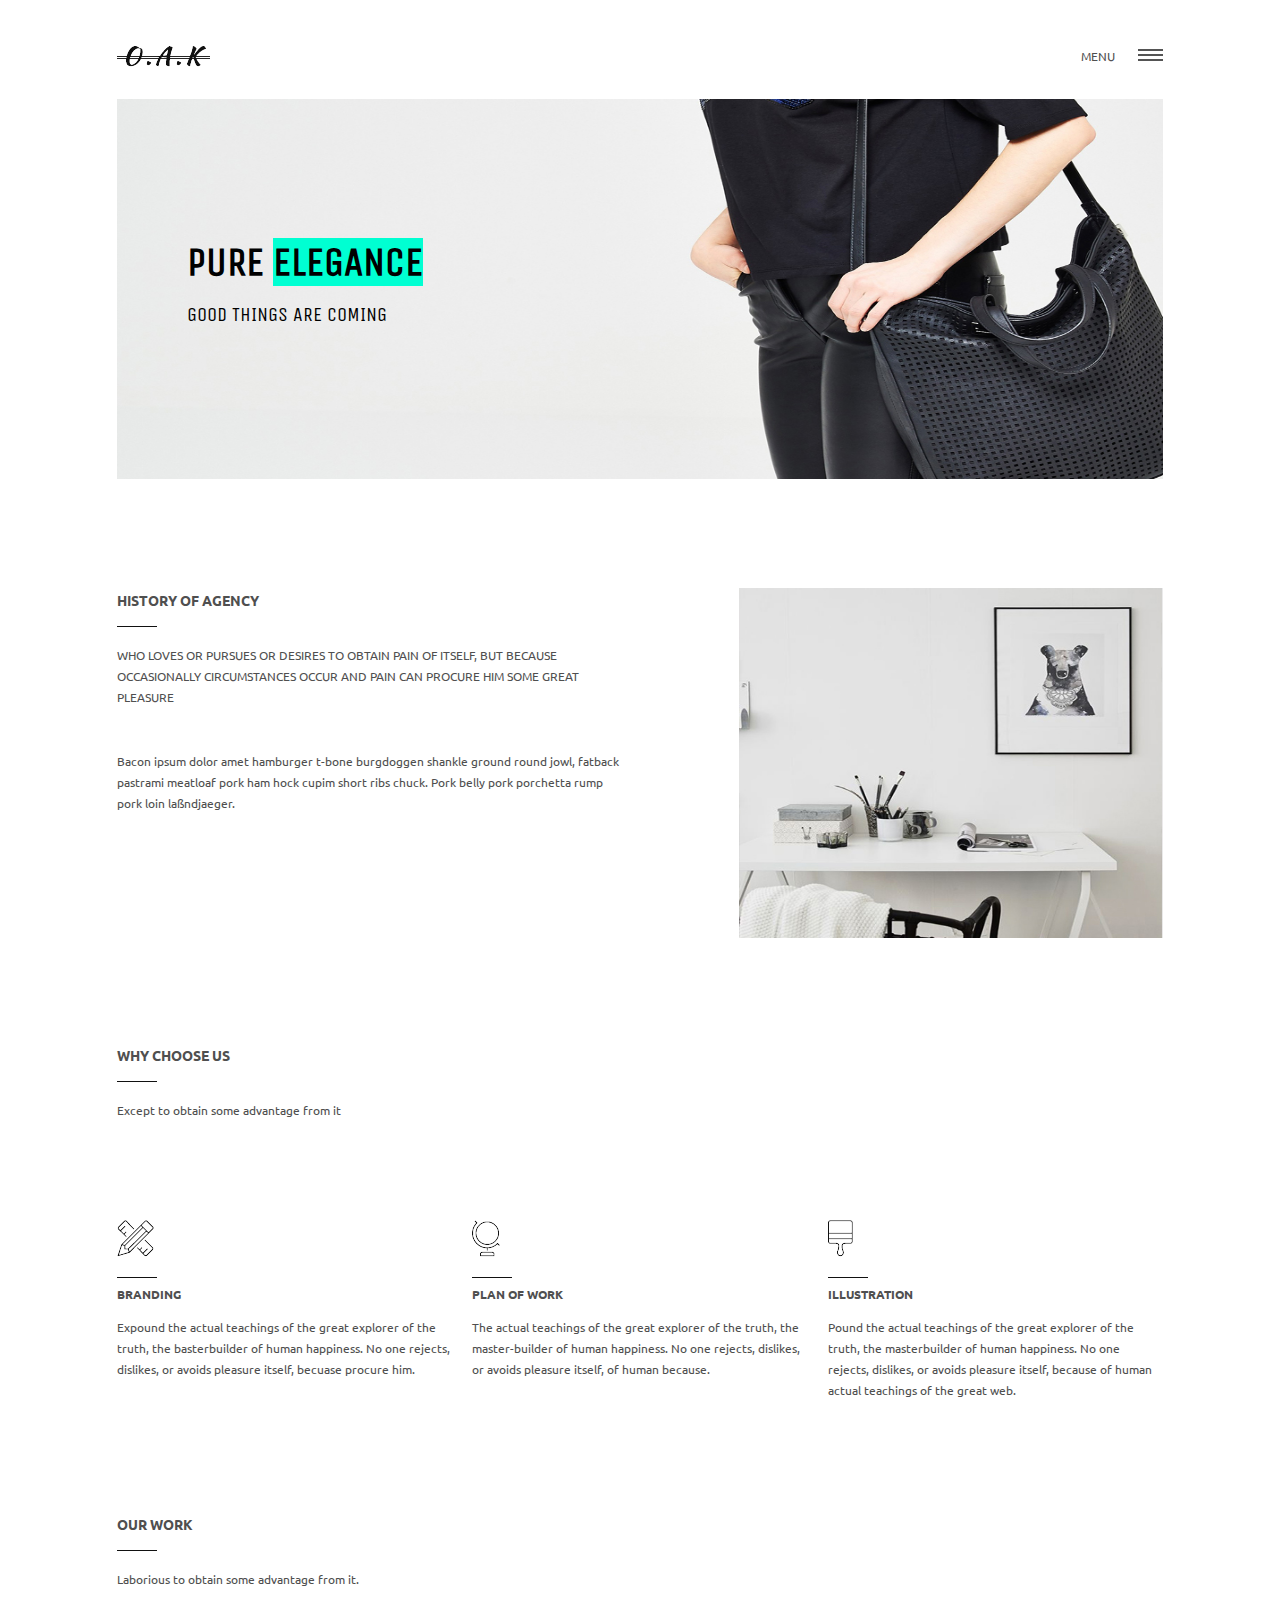
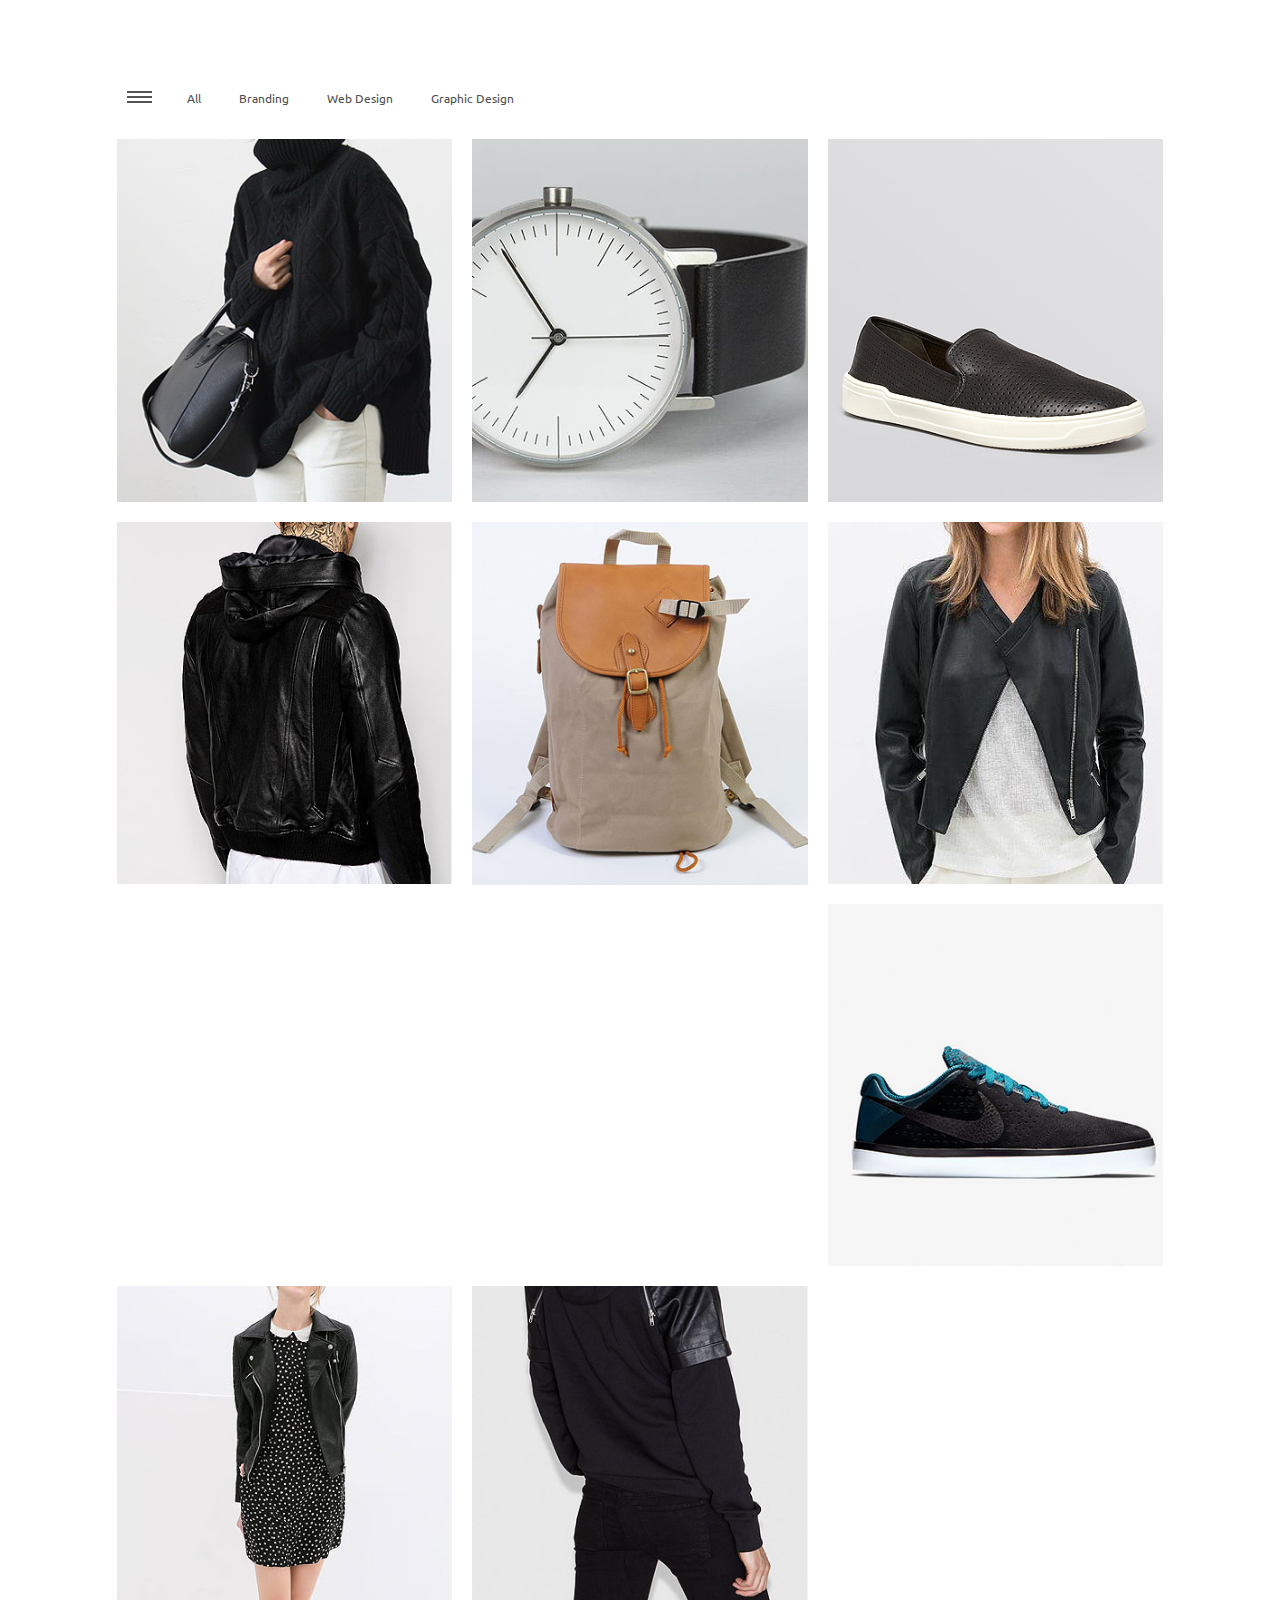
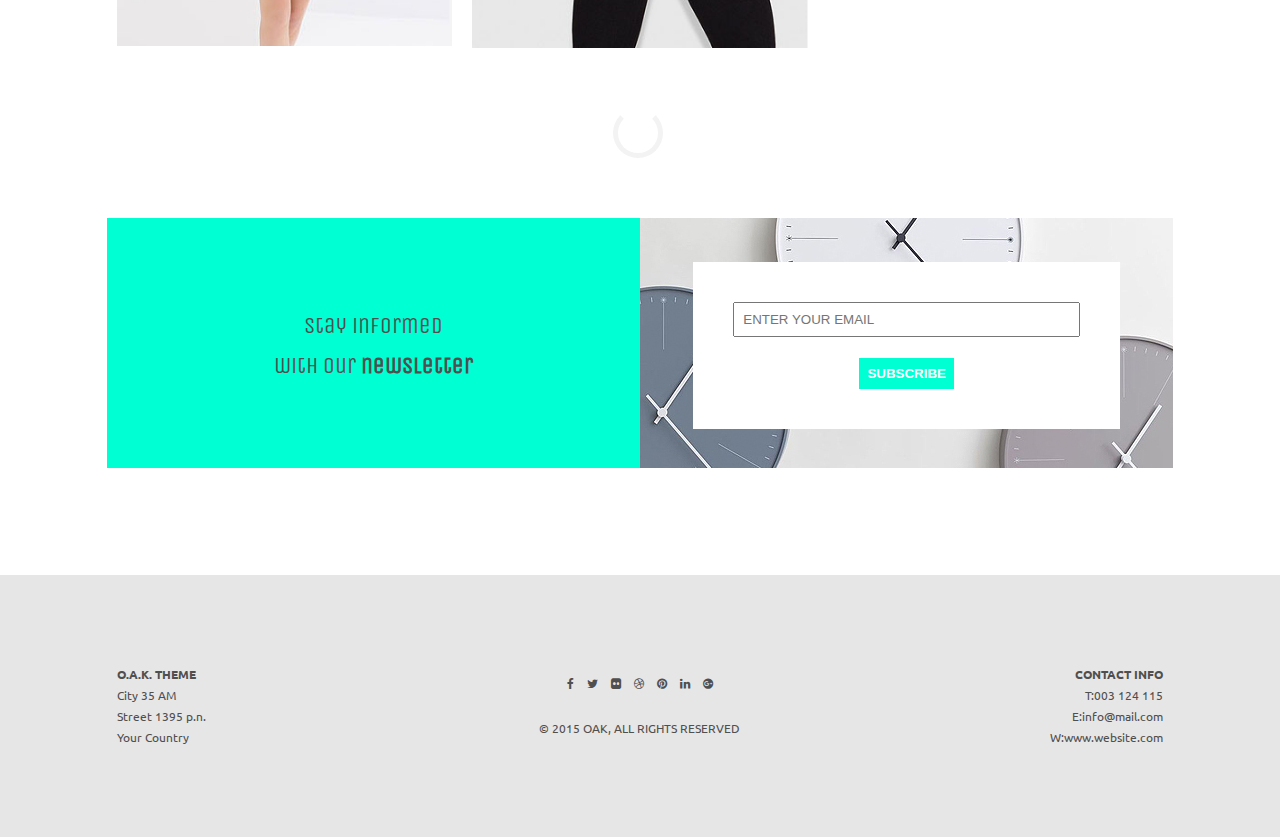
<file: index.html>
<!DOCTYPE html>
<html>
<head>
  <meta charset="utf-8">
  <title>O.A.K.</title>
  <meta name="viewport" content="width=device-width, initial-scale=1">
  <link rel="stylesheet" type="text/css" href="oak_css.css">
  <link rel="stylesheet" href="https://cdnjs.cloudflare.com/ajax/libs/font-awesome/4.7.0/css/font-awesome.min.css">
  <link href="https://fonts.googleapis.com/css?family=Raleway:400,700|Ubuntu:400,700|Unica+One" rel="stylesheet">
  <link href="https://fonts.googleapis.com/icon?family=Material+Icons" rel="stylesheet">
</head>



<body>
	<div class="maincontainer">
		<header>
			<div id="top">
				<img id="logo" src="home/assets/logo.png" alt="Logo">
				<a id="menu-nav" href="#"> 
					<span id="menu-text" class="uppercase">menu</span>
					<img id="menu-ham" src="home/assets/hamburger.png" alt="Hamburger">
					</a>
				</nav>
			</div>

			<div class="row">
			    <img class= "col-12 col-s-12" id="landingimage" src="home/images/header.jpg" alt="Header Image"> 
				<h1 class="uppercase bold"> Pure <span id="elegance">Elegance</span></h1>
				<h2 class="uppercase"> Good Things are coming</h2>
			</div>
		</header>

		<section id="history" class="row">
			<div class="col-6 col-s-12">
				<header class="uppercase bold"> History of agency</header>
				<img src="home/assets/line.png" alt="Line">
				<p class="uppercase" id="historydesc"> Who loves or pursues or desires to obtain pain of itself, but because occasionally circumstances occur and pain can procure him some great pleasure </p>
				<p>Bacon ipsum dolor amet hamburger t-bone burgdoggen shankle ground round jowl, fatback pastrami meatloaf pork ham hock cupim short ribs chuck. Pork belly pork porchetta rump pork loin laßndjaeger.</p>
			</div>
			<div class="col-1"> </div>
			<div class="col-5 col-s-12">
				<img id="historypic" src="home/images/history.jpg" alt="History">
			</div>	
		</section>


		<section>
		    <div id="whyus">
				<header class="uppercase bold">Why choose us</header>
				<img src="home/assets/line.png" alt="Line">
				<p>Except to obtain some advantage from it</p>
		    </div>

			<div class="row">
				<article class="col-4 col-s-12">  
					  <section> 
					  	<img src="home/assets/pencils.png" alt="Pencils"><br>
					  	<img src="home/assets/line.png" alt="Line">
					  </section>
					  <section>
					  	<header class="uppercase bold">Branding </header>
					  	<p>Expound the actual teachings of the great explorer of the truth, the basterbuilder of human happiness. No one rejects, dislikes, or avoids pleasure itself, becuase procure him.</p>
					  </section>
				</article>

				<article class="col-4 col-s-12">
				  <section> 
				    <img src="home/assets/globe.png" alt="Globe"><br>
				    <img src="home/assets/line.png" alt="Line">
				  </section>
				  <section>
				  	<header class="uppercase bold"> Plan of work </header>
				  	<p>The actual teachings of the great explorer of the truth, the master-builder of human happiness. No one rejects, dislikes, or avoids pleasure itself, of human because.</p>
				  </section>
				</article>

				<article class="col-4 col-s-12">
				    <section> 
				    <img src="home/assets/brush.png" alt="Brush"><br>
				    <img src="home/assets/line.png" alt="Line">
				  </section>
				  <section>
				  	<header class="uppercase bold"> Illustration </header>
				  	<p>Pound the actual teachings of the great explorer of the truth, the masterbuilder of human happiness. No one rejects, dislikes, or avoids pleasure itself, because of human actual teachings of the great web.</p>
				  </section>
				</article>

			</div>
		</section>

		<main>
			<div id="ourwork">
				<header class="uppercase bold">Our work</header>
				<img src="home/assets/line.png" alt="Line">
				<p>Laborious to obtain some advantage from it.</p>
			</div>
			<nav id="ourwork-nav">
				<a class="work-nav" href="#">
					<img id="work-nav-ham" src="home/assets/hamburger.png">
				</a>
				<div id="nav-anchors">
					<a class="work-nav" href="#">All</a>
					<a class="work-nav" href="#">Branding</a>
					<a class="work-nav" href="#">Web Design</a>
					<a class="work-nav" href="#">Graphic Design</a>
				</div>
			</nav>
			
			
			<section>
				<div class="row">
					<article class="col-s-6 col-4">
					    <a href="#">
					    	<div class="overlay">
								<img class="portfolio" src="home/images/portfolio1.jpg" alt="Portfolio Item">
								<span>
									<div class="overlay-text-top">
										 <i class="material-icons">favorite_border</i><br>
										 250</div>
									<div class="overlay-text-bottom uppercase"><b>Style Fashion</b><br>New Bag &amp; Style Fashion </div>
								</span>
							</div>
						</a>
					</article>
				
					<article class="col-s-6 col-4">
					    <a href="#">
					    	<div class="overlay">
								<img class="portfolio" src="home/images/portfolio2.jpg" alt="Portfolio Item">
								<span>								<div class="overlay-text-top">
										 <i class="material-icons">favorite_border</i><br>
										 4754</div>
									<div class="overlay-text-bottom uppercase"><b>Style Fashion</b><br>New Bag &amp; Style Fashion </div>
								</span>
							</div>
						</a>
					</article>

					<article class="col-s-6 col-4">
					    <a href="#">
					    	<div class="overlay">
								<img class="portfolio" src="home/images/portfolio3.jpg" alt="Portfolio Item">
								<span>								<div class="overlay-text-top">
										 <i class="material-icons">favorite_border</i><br>
										 2727</div>
									<div class="overlay-text-bottom uppercase"><b>Style Fashion</b><br>New Bag &amp; Style Fashion </div>
								</span>
							</div>
						</a>
					</article>

					<article class="col-s-6 col-4">
					    <a href="#">
					    	<div class="overlay">
								<img class="portfolio" src="home/images/portfolio4.jpg" alt="Portfolio Item">
								<span>	
									<div class="overlay-text-top">
										 <i class="material-icons">favorite_border</i><br>
										 2876</div>
									<div class="overlay-text-bottom uppercase"><b>Style Fashion</b><br>New Bag &amp; Style Fashion </div>
								</span>
							</div>
						</a>
					</article>

					<article class="col-s-6 col-4">
					    <a href="#">
					    	<div class="overlay">
								<img class="portfolio" src="home/images/portfolio5.jpg" alt="Portfolio Item">
								<span>	
									<div class="overlay-text-top">
										 <i class="material-icons">favorite_border</i><br>
										 86576</div>
									<div class="overlay-text-bottom uppercase"><b>Style Fashion</b><br>New Bag &amp; Style Fashion </div>
								</span>
							</div>
						</a>
					</article>

					<article class="col-s-6 col-4">
					    <a href="#">
					    	<div class="overlay">
								<img class="portfolio" src="home/images/portfolio6.jpg" alt="Portfolio Item">
								<span>	
									<div class="overlay-text-top">
										 <i class="material-icons">favorite_border</i><br>
										 9876</div>
									<div class="overlay-text-bottom uppercase"><b>Style Fashion</b><br>New Bag &amp; Style Fashion </div>
								</span>
							</div>
						</a>
					</article>

					<article class="col-s-6 col-4">
					    <a href="#">
					    	<div class="overlay">
								<img class="portfolio" src="home/images/portfolio7.jpg" alt="Portfolio Item">
								<span>	
									<div class="overlay-text-top">
										 <i class="material-icons">favorite_border</i><br>
										 2124</div>
									<div class="overlay-text-bottom uppercase"><b>Style Fashion</b><br>New Bag &amp; Style Fashion </div>
								</span>
							</div>
						</a>
					</article>

					<article class="col-s-6 col-4">
					    <a href="#">
					    	<div class="overlay">
								<img class="portfolio" src="home/images/portfolio8.jpg" alt="Portfolio Item">
								<span>	<div class="overlay-text-top">
										 <i class="material-icons">favorite_border</i><br>
										 3005</div>
									<div class="overlay-text-bottom uppercase"><b>Style Fashion</b><br>New Bag &amp; Style Fashion </div>
								</span>
							</div>
						</a>
					</article>

					<article class="col-s-6 col-4">
					    <a href="#">
					    	<div class="overlay">
								<img class="portfolio" src="home/images/portfolio9.jpg" alt="Portfolio Item">
								<span>	
									<div class="overlay-text-top">
										 <i class="material-icons">favorite_border</i><br>
										 594</div>
									<div class="overlay-text-bottom uppercase"><b>Style Fashion</b><br>New Bag &amp; Style Fashion </div>
								</span>
							</div>
						</a>
					</article>
				</div>

			</section>
		</main>

		<div class="loader"></div>


		<aside class="row" id="newsletter">
			<section id="newsletter-left" class="col-6 col-s-12"> 
				<p id="newsletter-text">Stay informed<br>with our <span class="bold">newsletter</span></p>
			</section>

			<section id="newsletter-right" class="col-6 col-s-12">
				<img id="clock" src="home/images/clock.jpg" alt="Clock">
					<form>
						<input id="email" type="text" name="email" placeholder="ENTER YOUR EMAIL"> <br><br>
						<input id="subscribe" type="submit" value="SUBSCRIBE" name="subscribe">
					</form>
			</section>
		</aside>
	</div>

	<footer class="row">
		<section class="col-2 col-s-12" id="leftcol-footer">
			<p><span class="uppercase bold">O.A.K. Theme</span><br>City 35 AM <br>Street 1395 p.n.<br>Your Country</p>
		</section>

		<div class="col-2"> </div>

		<section class="col-4 col-s-12" id="midcol-footer">
			<p class="uppercase">
				<a class = "iconlink" href="#">
					<i id="icons" class="fa fa-facebook"></i>
				</a>
				<a class = "iconlink" href="#">
					<i id="icons" class="fa fa-twitter"></i>
				</a>
				<a class = "iconlink" href="#"> 
					<i id="icons" class="fa fa-flickr"></i>
				</a>
				<a class = "iconlink" href="#">
					<i id="icons" class="fa fa-dribbble"></i>
				</a>
				<a class = "iconlink" href="#">
					<i id="icons" class="fa fa-pinterest"></i>
				</a>
				<a class = "iconlink" href="#">
					<i id="icons" class="fa fa-linkedin"></i>
				</a>
				<a class = "iconlink" href="#">
					<i id="icons" class="fa fa-google-plus-official"></i>
				</a>
				<br>
			&copy; 2015 Oak, All Rights Reserved</p>
		</section>

	    <div class="col-2"> </div>

		<section class="col-2 col-s-12" id="rightcol-footer">
			<p><span class="uppercase bold">Contact Info</span><br>T:003 124 115<br>E:info@mail.com<br>W:www.website.com</p>
		</section>
	</footer>


</body>

</html>
</file>
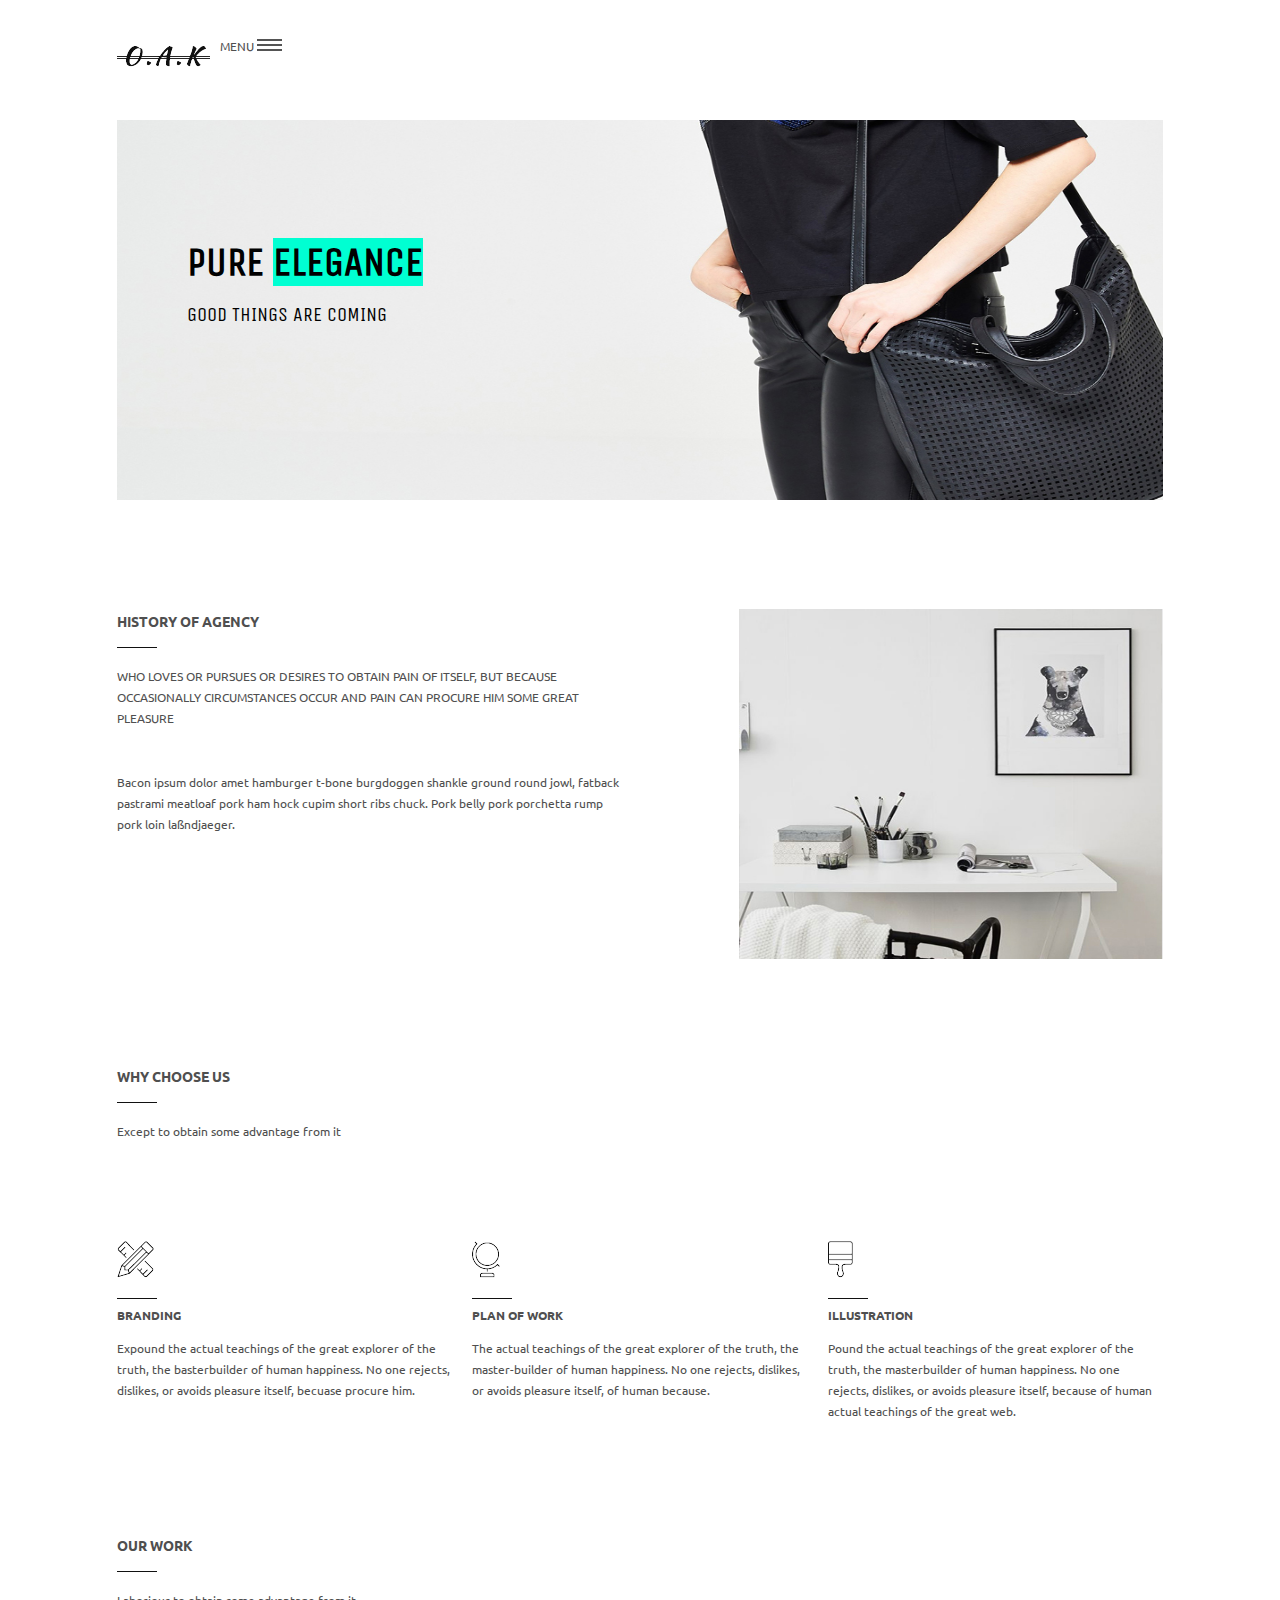
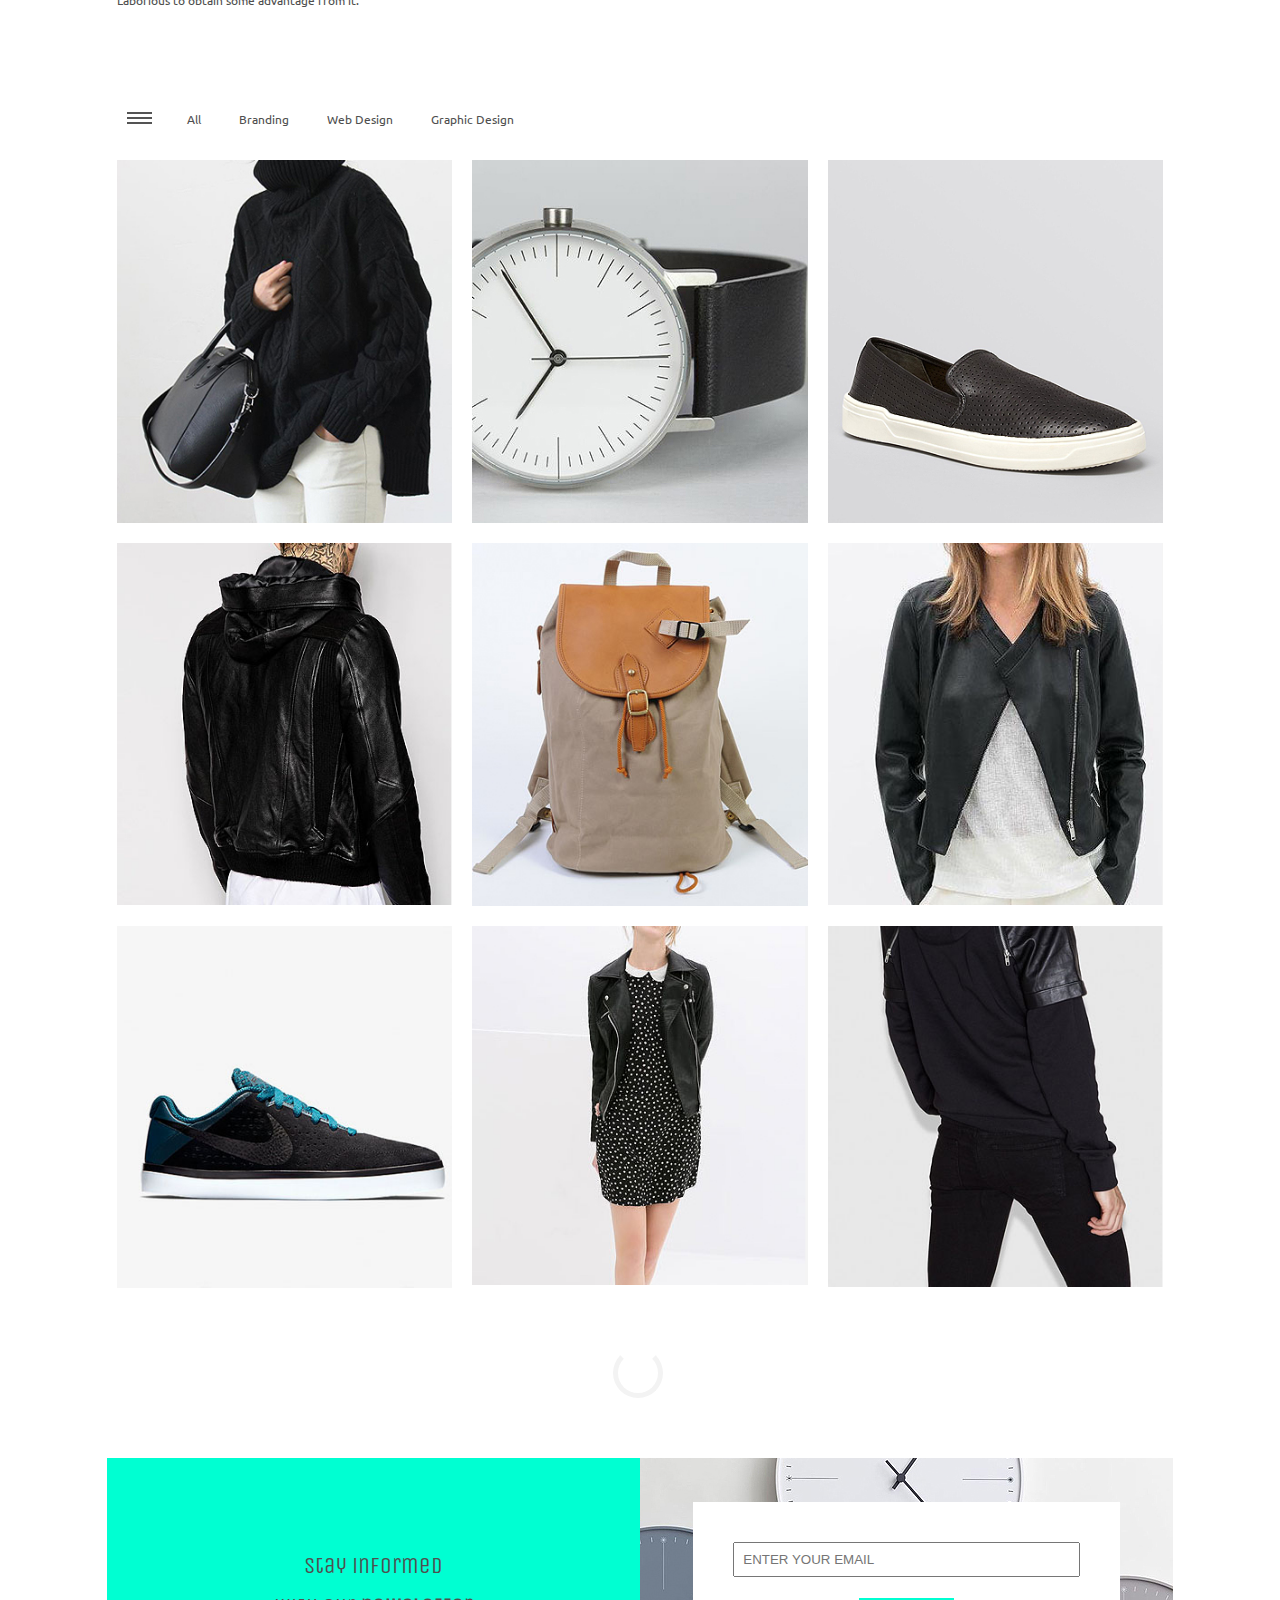
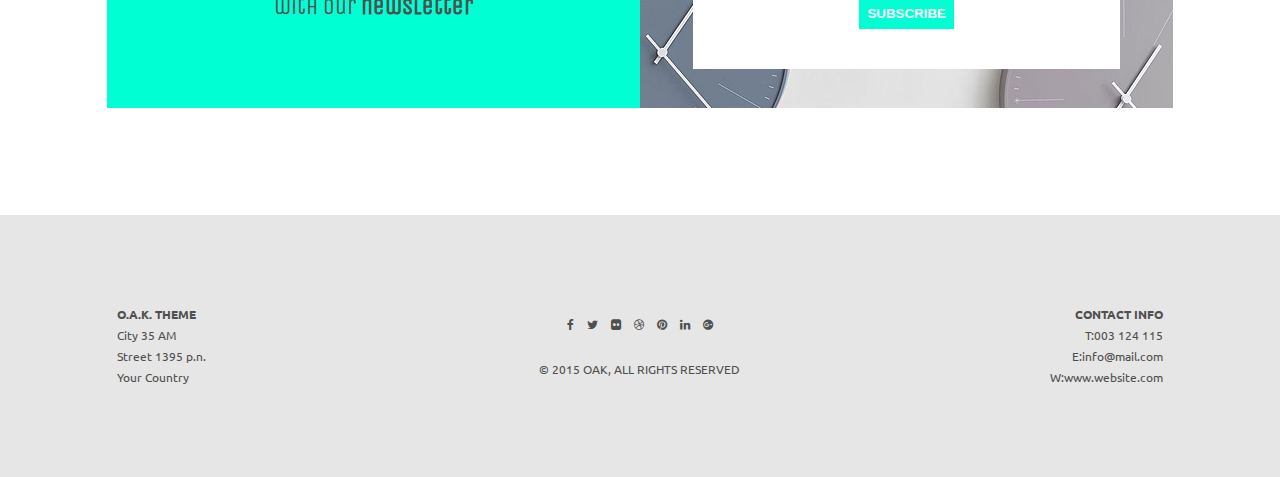
<file: oak_index.html>
<!DOCTYPE html>
<html>
<head>
  <meta charset="utf-8">
  <title>O.A.K.</title>
  <link rel="stylesheet" type="text/css" href="oak_css.css">
  <link rel="stylesheet" href="https://cdnjs.cloudflare.com/ajax/libs/font-awesome/4.7.0/css/font-awesome.min.css">
  <link href="https://fonts.googleapis.com/css?family=Raleway:400,700|Ubuntu:400,700|Unica+One" rel="stylesheet">
  <link href="https://fonts.googleapis.com/icon?family=Material+Icons" rel="stylesheet">
</head>



<body>
	<div class="maincontainer">
		<header>
			<div id="top">
				<img id="logo" src="home/assets/logo.png" alt="Logo">
				<nav id="menu" class="uppercase">
					Menu 
					<a href="#"> 
						<img src="home/assets/hamburger.png" alt="Hamburger">
					</a>
				</nav>
			</div>

			<div class="row">
			    <img class= "col-12" id="landingimage" src="home/images/header.jpg" alt="Header Image"> 
				<h1 class="uppercase bold"> Pure <span id="elegance">Elegance</span></h1>
				<h2 class="uppercase"> Good Things are coming</h2>
			</div>
		</header>

		<section id="history" class="row">
			<div class="col-6">
				<header class="uppercase bold"> History of agency</header>
				<img src="home/assets/line.png" alt="Line">
				<p class="uppercase" id="historydesc"> Who loves or pursues or desires to obtain pain of itself, but because occasionally circumstances occur and pain can procure him some great pleasure </p>
				<p>Bacon ipsum dolor amet hamburger t-bone burgdoggen shankle ground round jowl, fatback pastrami meatloaf pork ham hock cupim short ribs chuck. Pork belly pork porchetta rump pork loin laßndjaeger.</p>
			</div>
			<div class="col-1"> </div>
			<div class="col-5">
				<img id="historypic" src="home/images/history.jpg" alt="History">
			</div>	
		</section>


		<section>
		    <div id="whyus">
				<header class="uppercase bold">Why choose us</header>
				<img src="home/assets/line.png" alt="Line">
				<p>Except to obtain some advantage from it</p>
		    </div>

			<div class="row">
				<article class="col-4">  
					  <section> 
					  	<img src="home/assets/pencils.png" alt="Pencils"><br>
					  	<img src="home/assets/line.png" alt="Line">
					  </section>
					  <section>
					  	<header class="uppercase bold">Branding </header>
					  	<p>Expound the actual teachings of the great explorer of the truth, the basterbuilder of human happiness. No one rejects, dislikes, or avoids pleasure itself, becuase procure him.</p>
					  </section>
				</article>

				<article class="col-4">
				  <section> 
				    <img src="home/assets/globe.png" alt="Globe"><br>
				    <img src="home/assets/line.png" alt="Line">
				  </section>
				  <section>
				  	<header class="uppercase bold"> Plan of work </header>
				  	<p>The actual teachings of the great explorer of the truth, the master-builder of human happiness. No one rejects, dislikes, or avoids pleasure itself, of human because.</p>
				  </section>
				</article>

				<article class="col-4">
				    <section> 
				    <img src="home/assets/brush.png" alt="Brush"><br>
				    <img src="home/assets/line.png" alt="Line">
				  </section>
				  <section>
				  	<header class="uppercase bold"> Illustration </header>
				  	<p>Pound the actual teachings of the great explorer of the truth, the masterbuilder of human happiness. No one rejects, dislikes, or avoids pleasure itself, because of human actual teachings of the great web.</p>
				  </section>
				</article>

			</div>
		</section>

		<main>
			<div id="ourwork">
				<header class="uppercase bold">Our work</header>
				<img src="home/assets/line.png" alt="Line">
				<p>Laborious to obtain some advantage from it.</p>
			</div>
			<nav id="ourwork-nav">
				<a class="work-nav" href="#">
					<img id="work-nav-ham" src="home/assets/hamburger.png">
				</a>
				<div id="nav-anchors">
					<a class="work-nav" href="#">All</a>
					<a class="work-nav" href="#">Branding</a>
					<a class="work-nav" href="#">Web Design</a>
					<a class="work-nav" href="#">Graphic Design</a>
				</div>
			</nav>
			
			
			<section>
				<div class="row">
					<article class="col-4">
					    <a href="#">
					    	<div class="overlay">
								<img class="portfolio" src="home/images/portfolio1.jpg" alt="Portfolio Item">
								<span>
									<div class="overlay-text-top">
										 <i class="material-icons">favorite_border</i><br>
										 250</div>
									<div class="overlay-text-bottom uppercase"><b>Style Fashion</b><br>New Bag &amp; Style Fashion </div>
								</span>
							</div>
						</a>
					</article>
				
					<article class="col-4">
					    <a href="#">
					    	<div class="overlay">
								<img class="portfolio" src="home/images/portfolio2.jpg" alt="Portfolio Item">
								<span></span>
							</div>
						</a>
					</article>

					<article class="col-4">
					    <a href="#">
					    	<div class="overlay">
								<img class="portfolio" src="home/images/portfolio3.jpg" alt="Portfolio Item">
								<span></span>
							</div>
						</a>
					</article>
				</div>

				<div class="row">	
					<article class="col-4">
					    <a href="#">
					    	<div class="overlay">
								<img class="portfolio" src="home/images/portfolio4.jpg" alt="Portfolio Item">
								<span></span>
							</div>
						</a>
					</article>
					<article class="col-4">
					    <a href="#">
					    	<div class="overlay">
								<img class="portfolio" src="home/images/portfolio5.jpg" alt="Portfolio Item">
								<span></span>
							</div>
						</a>
					</article>
					<article class="col-4">
					    <a href="#">
					    	<div class="overlay">
								<img class="portfolio" src="home/images/portfolio6.jpg" alt="Portfolio Item">
								<span></span>
							</div>
						</a>
					</article>
				</div>

				<div class="row">
					<article class="col-4">
					    <a href="#">
					    	<div class="overlay">
								<img class="portfolio" src="home/images/portfolio7.jpg" alt="Portfolio Item">
								<span></span>
							</div>
						</a>
					</article>
					<article class="col-4">
					    <a href="#">
					    	<div class="overlay">
								<img class="portfolio" src="home/images/portfolio8.jpg" alt="Portfolio Item">
								<span></span>
							</div>
						</a>
					</article>
					<article class="col-4">
					    <a href="#">
					    	<div class="overlay">
								<img class="portfolio" src="home/images/portfolio9.jpg" alt="Portfolio Item">
								<span></span>
							</div>
						</a>
					</article>
				</div>

			</section>
		</main>

		<div class="loader"></div>


		<aside class="row" id="newsletter">
			<section id="newsletter-left" class="col-6"> 
				<p id="newsletter-text">Stay informed<br>with our <span class="bold">newsletter</span></p>
			</section>

			<section id="newsletter-right" class="col-6">
				<img id="clock" src="home/images/clock.jpg" alt="Clock">
					<form>
						<input id="email" type="text" name="email" placeholder="ENTER YOUR EMAIL"> <br><br>
						<input id="subscribe" type="submit" value="SUBSCRIBE" name="subscribe">
					</form>
			</section>
		</aside>
	</div>

	<footer class="row">
		<section class="col-2" id="leftcol-footer">
			<p><span class="uppercase bold">O.A.K. Theme</span><br>City 35 AM <br>Street 1395 p.n.<br>Your Country</p>
		</section>

		<div class="col-2"> </div>

		<section class="col-4" id="midcol-footer">
			<p class="uppercase">
				<a class = "iconlink" href="#">
					<i id="icons" class="fa fa-facebook"></i>
				</a>
				<a class = "iconlink" href="#">
					<i id="icons" class="fa fa-twitter"></i>
				</a>
				<a class = "iconlink" href="#"> 
					<i id="icons" class="fa fa-flickr"></i>
				</a>
				<a class = "iconlink" href="#">
					<i id="icons" class="fa fa-dribbble"></i>
				</a>
				<a class = "iconlink" href="#">
					<i id="icons" class="fa fa-pinterest"></i>
				</a>
				<a class = "iconlink" href="#">
					<i id="icons" class="fa fa-linkedin"></i>
				</a>
				<a class = "iconlink" href="#">
					<i id="icons" class="fa fa-google-plus-official"></i>
				</a>
				<br>
			&copy; 2015 Oak, All Rights Reserved</p>
		</section>

	    <div class="col-2"> </div>

		<section class="col-2" id="rightcol-footer">
			<p><span class="uppercase bold">Contact Info</span><br>T:003 124 115<br>E:info@mail.com<br>W:www.website.com</p>
		</section>
	</footer>


</body>

</html>
</file>
<file: oak_css.css>
html {
  background-color: #FFF;
  color: #000; /*#d9d8d6;*/
  margin: auto;
  border: 0;
  width: 100%;
  font-family:'Ubuntu', sans-serif;
  font-weight: normal;
  font-size: 12px;
  line-height: 1.75;
  color:#4f4f4f;
}

body {
  margin:0;
}

.maincontainer {
  padding: 0 8.33% 8.33% 8.33%;
}


.uppercase {
  text-transform: uppercase;
}

.bold {
  font-weight: bold;
}

#top {
  padding-top:3.33%;
  padding-bottom:5%;
}


#logo {
  float: left;
  padding:10px;
}

#menu-nav {
  float: right;
  padding:10px;
  text-decoration:none;
}

#menu-text {
  color:#4f4f4f;
  padding-right:20px;
  display: inline-block;
}


#landingimage {
  clear:both;
  width: 100%;
  height: 400px;
  position:relative;
}

h1 {
  font-family: 'Unica One', cursive;
  font-weight: normal;
  font-size: 40px;
  color:#000;
  position:absolute;
  top: 200px;
  margin-left:80px;
}

#elegance {
  background-color: #00ffd2;
}

h2 {
  font-family: 'Unica One', cursive;
  font-weight: normal;
  font-size: 20px;
  color:#000;
  position: absolute;
  top: 280px;
  margin-left: 80px;
}

#history {
  margin-top:8.33%;
}
#historydesc {
  margin-bottom: 30px;
}
#historypic {
  width: 100%;
  height: 350px;
}

#history p {
  margin-bottom: 8.33%;
}

#whyus, #ourwork {
  margin-top:8.33%;
  margin-bottom:8.33%;
  padding-left:10px;
}

#history header,
#whyus header,
#ourwork header {
  font-size: 14px;
}

/*Portfolio Nav Bar*/
#ourwork-nav {
  margin-bottom: 20px;
  margin-top:-12px;
}

.work-nav {
  text-decoration: none;
  color:#4f4f4f;
  position: relative;
  padding-left:10px;
}

.work-nav:hover {
  color:#00ffd2;
}


#nav-anchors {
  margin-left: 70px;
}

#nav-anchors a{
  margin-right: 25px;
}

#work-nav-ham {
 padding: 10px;
 position: absolute;
 top: 12px;
}

#work-nav-ham:hover {
  background-color: #00ffd2;
}

/*End of Portfolio Nav Bar*/


.portfolio {
  width: 100%;
  height:auto;
  float:left;
}

.overlay {
  position: relative;
  float:left;
}


/*Overlay Hover Effect*/

.overlay span {
  background: #00ffd2;
  position:absolute;
  bottom:0;
  left:0;
  right:0;
  top:0;
  opacity: 0;
  float:left;
  width:100%;
  height: auto;
  color: #1c1c1c;
  line-height: 1.2;
}


.overlay span .overlay-text-top {
  position: absolute;
  left: 5%;
  top: 3%;
  font-size: 12px;
}

.overlay-text-top i{
  font-size: 22px;
}

.overlay span .overlay-text-bottom {
  position: absolute;
  left: 5%;
  bottom: 3%;
  font-size: 12px;
}

.overlay:hover span {
  opacity: 0.7;
}
/*End of Overlay Hover Effect*/


/*Loader*/
.loader {
    position: relative;
    left:47.5%;
    width: 50px;
    height: 50px;
    margin-top: 50px;
    margin-bottom: 60px;
    display: block;
    border: 5px solid #f3f3f3;
    border-top: 5px solid #FFF;
    border-radius: 50%;
    animation: spin 2s linear infinite;
}

@keyframes spin {
    0% { transform: rotate(0deg); }
    100% { transform: rotate(360deg); }
}

/*End of Loader*/



/*Newsletter Subscription*/
#newsletter-left {
  height:250px;
  background-color:#00ffd2;
  font-family: 'Unica One', cursive;
  font-size: 20px;
  padding: 0 0 0 0;
}

#newsletter-right {
  height:250px;
  position:relative;
  padding: 0 0 0 0;
}

#newsletter-text {
 padding-top: 65px;
 text-align:center;
 font-size: 23px;
}

#clock {
  width:100%;
  height:250px;
  object-fit: none;
  object-position: center;
}

form {
  position: absolute;
  top:43.5px;
  left:10%;
  width:80%;
  height: auto;
  padding: 40px;
  text-align: center;
  background-color: #fff;
  z-index:999;
}

#email {
  width: 100%;
  padding: 8px;
}

#subscribe {
  border: none;
  outline: none;
  background-color: #00ffd2;
  color: #FFF;
  padding:8px;
  font-weight: bold;
}
/*End of Newsletter Subscription*/


/*Footer*/

body {
  position:relative;
}

footer {
  position:absolute;
  left:0;
  bottom: auto;
  background-color: #e7e6e6;
  width:100%;
  height: auto;
  vertical-align: middle;
  text-decoration: none;
  display:block;
  padding-left: 8.33%;
  padding-right: 8.33%;
}


#midcol-footer {
  text-align: center;
  line-height: 45px;
  padding-top: 7%;
}

#icons {
  margin: 5px;
  color:#4f4f4f;
}

#icons:hover {
  color: #00ffd2;
}

.iconlink {
  text-decoration: none;
}

#rightcol-footer {
  text-align: right;
}

#rightcol-footer, #leftcol-footer {
  padding-top: 8.33%;
  padding-bottom: 8.33%;
}

#leftcol-footer p, #rightcol-footer p {
  margin:0;
}
/*End of Footer*/


/*Responsive Grid Layout*/
/*---------------Layout for Large Screens---------------*/

* {
  box-sizing: border-box;
}

.col-1 {width: 8.33%;}
.col-2 {width: 16.66%;}
.col-3 {width: 25%;}
.col-4 {width: 33.33%;}
.col-5 {width: 41.66%;}
.col-6 {width: 50%;}
.col-7 {width: 58.33%;}
.col-8 {width: 66.66%;}
.col-9 {width: 75%;}
.col-10 {width: 83.33%;}
.col-11 {width: 91.66%;}
.col-12 {width: 100%;}


[class*="col-"] {
    float: left;
    padding: 10px;
}

.row:before,
.row:after {
    content: "";
    clear: both;
    display: table;
}


/*--------------Layout for Small Screens-------------*/
@media screen and (max-width: 768px) {

  .col-s-1 {width: 8.33%;}
  .col-s-2 {width: 16.66%;}
  .col-s-3 {width: 25%;}
  .col-s-4 {width: 33.33%;}
  .col-s-5 {width: 41.66%;}
  .col-s-6 {width: 50%;}
  .col-s-7 {width: 58.33%;}
  .col-s-8 {width: 66.66%;}
  .col-s-9 {width: 75%;}
  .col-s-10 {width: 83.33%;}
  .col-s-11 {width: 91.66%;}
  .col-s-12 {width: 100%;}

  [class*="col-"] {
      float: left;
      padding: 5px;
  }

  .row:before,
  .row:after {
      content: "";
      clear: both;
      display: table;
  }

  .float-none-s {
      float: none;
  }

  html {
      font-size: 18px;
  }

  #history header,
  #whyus header,
  #ourwork header {
  font-size: 20px;
  }

  .maincontainer {
    padding: 0 20px 20px 20px;
  }

  h1 {
    font-size: 40px;
    margin-left: 20px;
  }

  h2 {
    margin-left: 20px;
  }


  #ourwork-nav {
    font-size: 14px;
  }

  #nav-anchors a{
    margin-right: 10px;
  }

  .portfolio {
    width: 100%;
    height:auto;
  }

 #clock {
  width:100%;
  height:250px;
  object-fit:cover;
  position:relative;
 }

 form {
  position: absolute;
  top:36.5px;
}


  body footer {
    font-size: 14px;
    padding: 16px;
  }

  #leftcol-footer, 
  #midcol-footer,
  #rightcol-footer {
    padding-top:0;
    padding-bottom:0;
    text-align: center;
    line-height:1.5;
  }

}


/*End of Responsive Grid Layout*/
</file>
